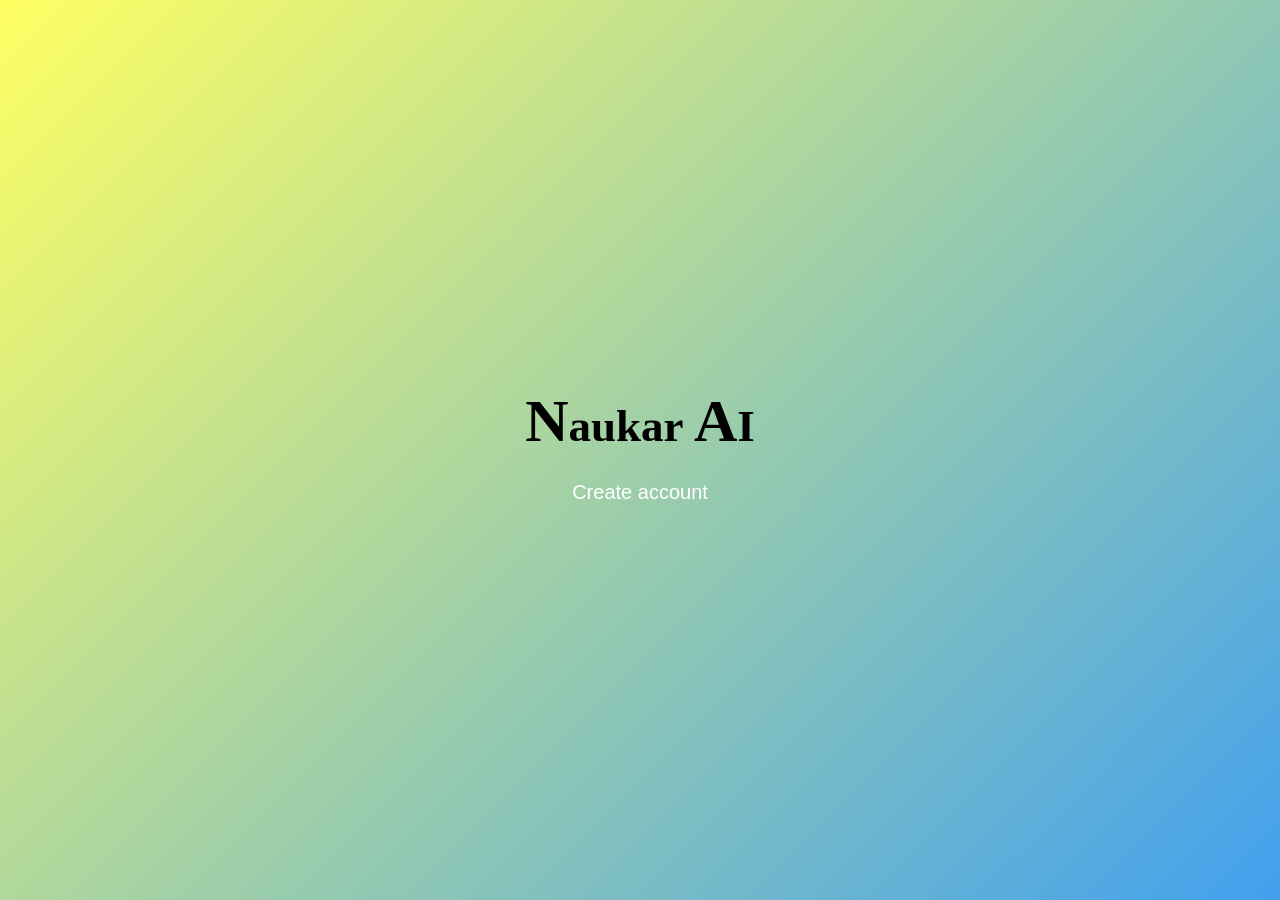
<file: index.html>
<!DOCTYPE html>
<html lang="en">
<head>
    <meta charset="UTF-8">
    <meta name="viewport" content="width=device-width, initial-scale=1.0">
    <title>Naukar Ai assitants</title>
    <link rel="stylesheet" href="/src/css/index.css">
</head>
<body>
    <div id="home" class="hide show">
        <h1><span>N</span>aukar <span>A</span>I</h1>
       <a href="/log in/create acc.html" style="text-decoration: none; color: black;"> <button>Create account</button></a>
    </div>
    <script src="/src/js/index.js"></script>
</body>
</html>
</file>
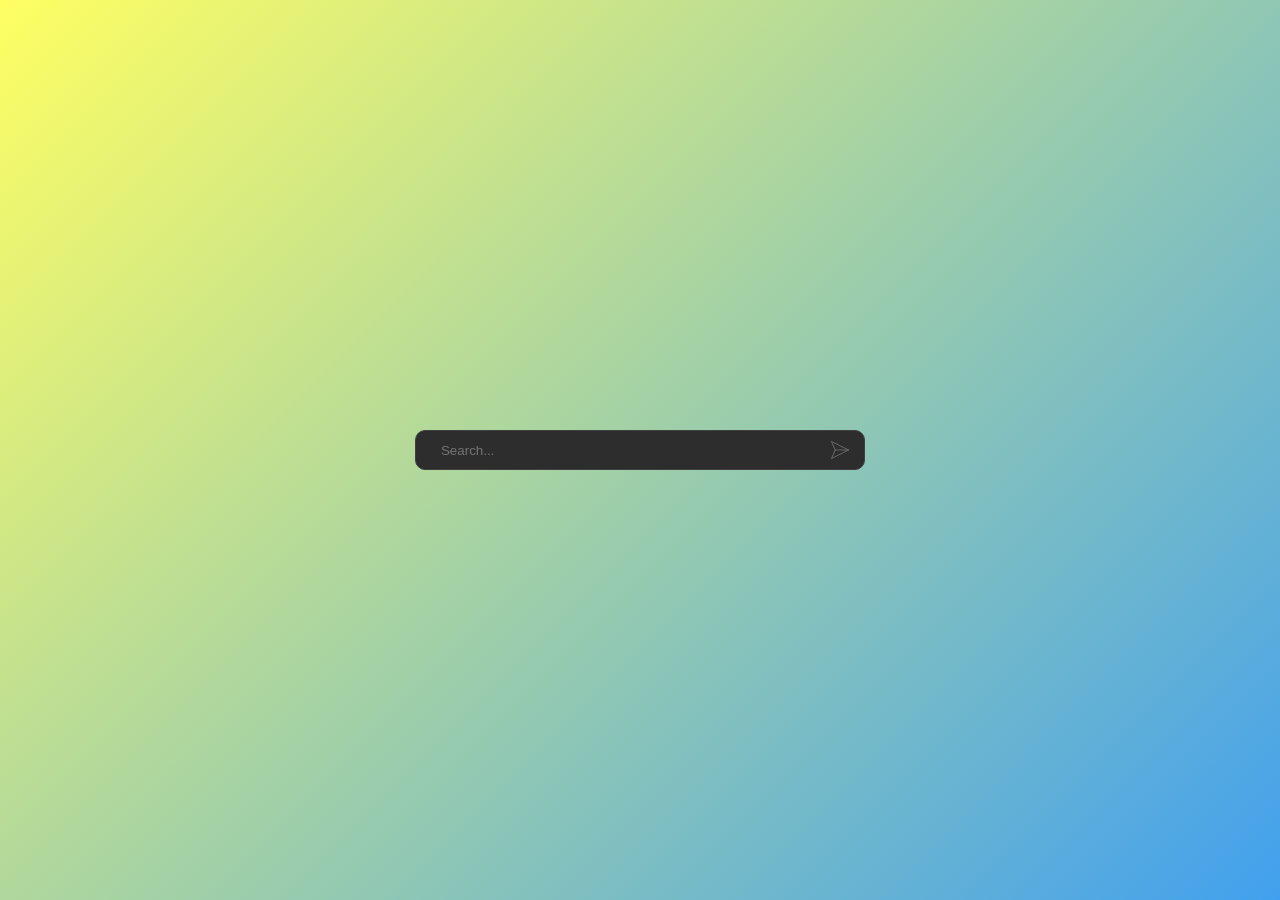
<file: assistant option/text.html>
<!DOCTYPE html>
<html lang="en">
<head>
    <meta charset="UTF-8">
    <meta name="viewport" content="width=device-width, initial-scale=1.0">
    <title>Naukar Text Assistant</title>
    <link rel="stylesheet" href="/src/css/text.css">
</head>
<body>

<div class="search">
    <div class="messageBox">
        <input required="" placeholder="Search..." type="text" id="messageInput"/>
        <button id="sendButton">
            <svg xmlns="http://www.w3.org/2000/svg" fill="none" viewBox="0 0 664 663">
                <path
                    fill="none"
                    d="M646.293 331.888L17.7538 17.6187L155.245 331.888M646.293 331.888L17.753 646.157L155.245 331.888M646.293 331.888L318.735 330.228L155.245 331.888"
                ></path>
                <path
                    stroke-linejoin="round"
                    stroke-linecap="round"
                    stroke-width="33.67"
                    stroke="#6c6c6c"
                    d="M646.293 331.888L17.7538 17.6187L155.245 331.888M646.293 331.888L17.753 646.157L155.245 331.888M646.293 331.888L318.735 330.228L155.245 331.888"
                ></path>
            </svg>
        </button>
    </div>
</div>

<div id="results" style="background: transparent;"></div>

<script src="/src/js/text.js">
    
</script>
</body>
</html>
</file>
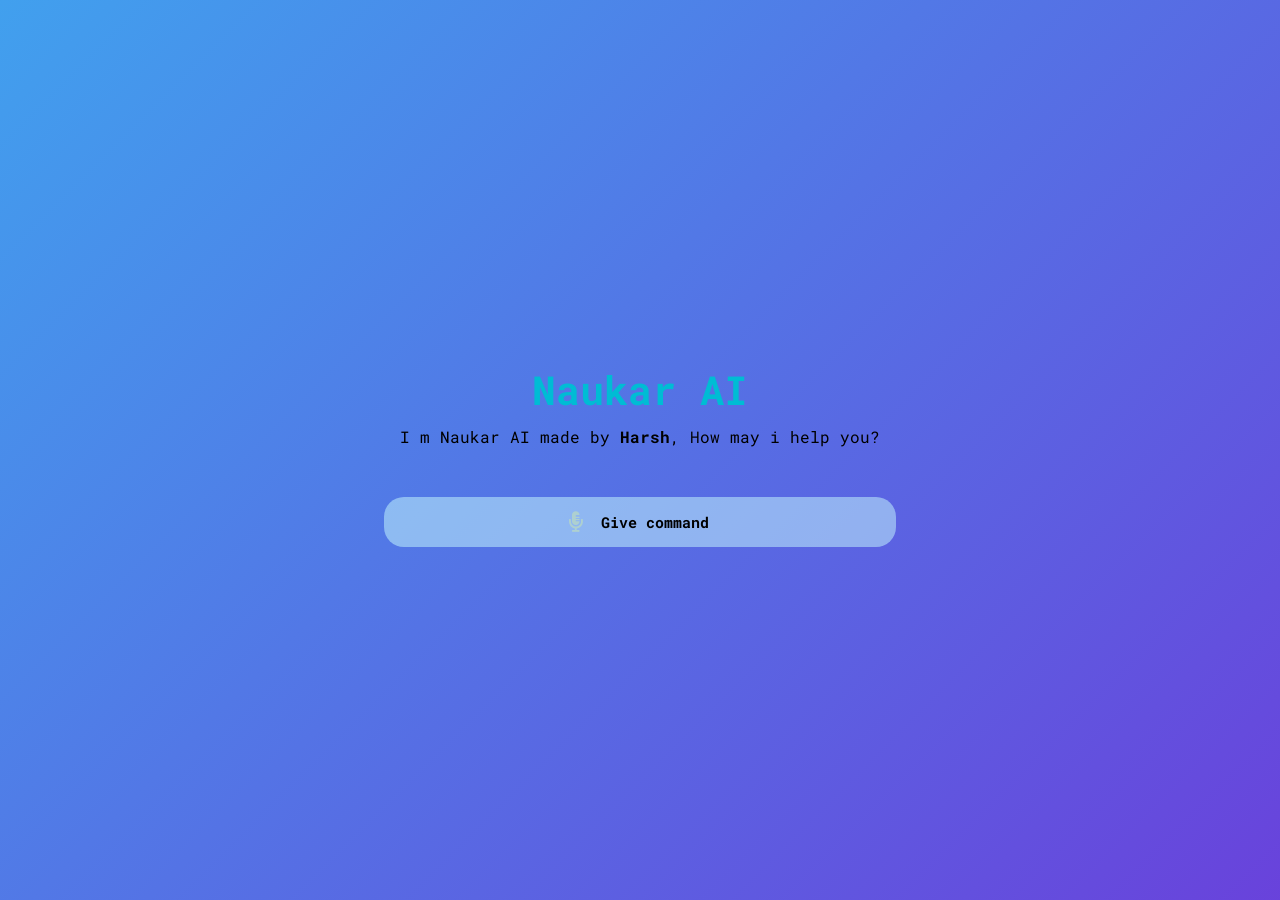
<file: assistant option/voice.html>
<!DOCTYPE html>
<html lang="en">

<head>
    <meta charset="UTF-8">
    <meta http-equiv="X-UA-Compatible" content="IE=edge">
    <meta name="viewport" content="width=device-width, initial-scale=1.0">
    <title>Naukar THE AI Assistant</title>
    <link rel="stylesheet" href="/src/css/voice.css">
    <link rel="stylesheet" href="https://cdnjs.cloudflare.com/ajax/libs/font-awesome/5.15.3/css/all.min.css">
    
</head>

<body>
    <section class="main">
        <div class="image-container">
            <div class="image">
            </div>
            <h1>Naukar AI</h1>
            <p style="color: black;">I m  Naukar AI made by <b>Harsh</b>, How may i help you?</p>
        </div>
        <div class="input">
            <button class="talk"><i class="fas fa-microphone-alt"></i></button>
            <h1 class="content"> Give command</h1>
        </div>
    </section>
    <script src="/src/js/voice.js"></script>
</body>

</html>
</file>
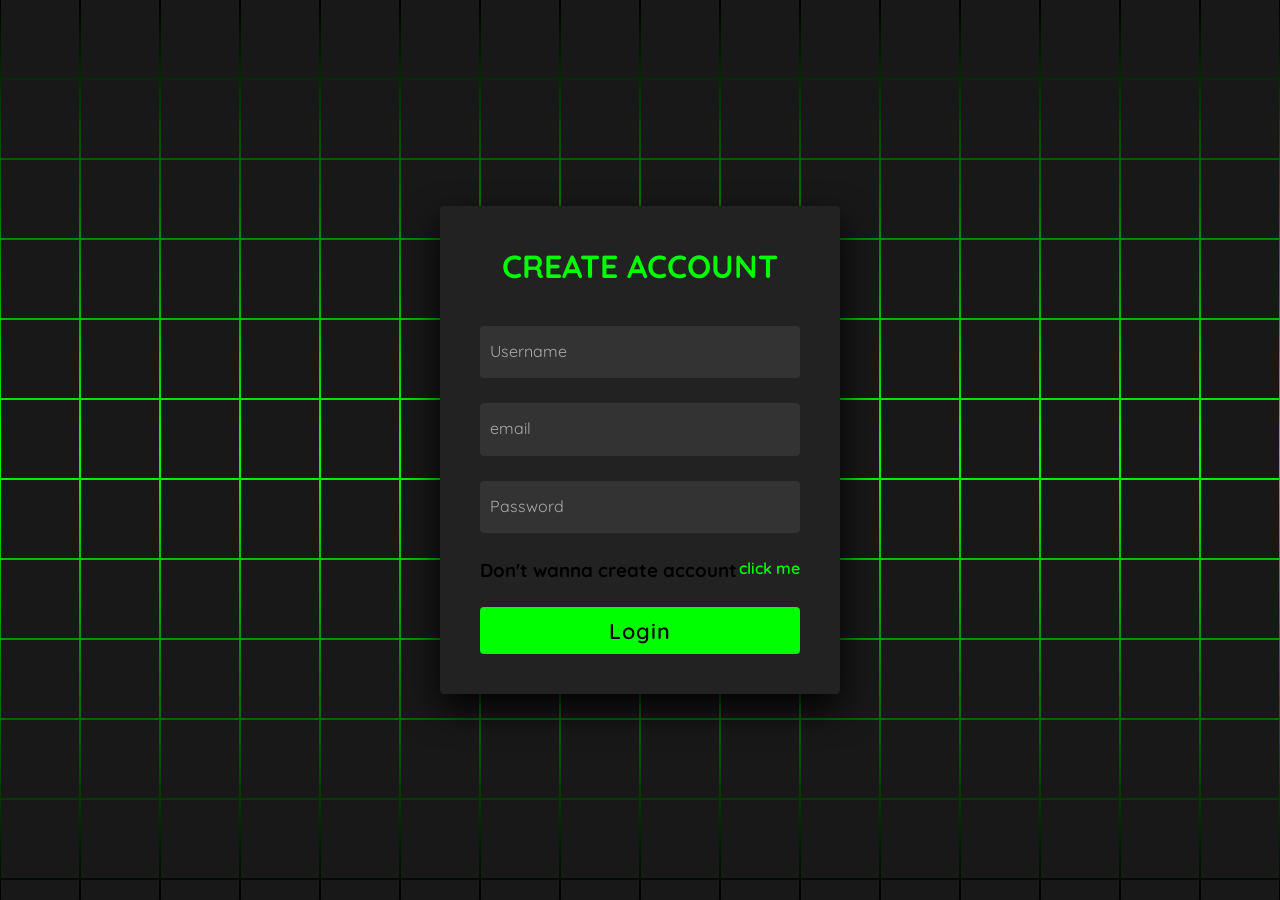
<file: log in/create acc.html>
<!DOCTYPE html>
<html lang="en" >
<head>
  <meta charset="UTF-8">
  <title>Create account</title>
  <link rel="stylesheet" href="/src/css/create.css">

</head>
<body>
<section>

    <span></span>
    <span></span>
    <span></span>
    <span></span>
    <span></span>
    <span></span>
    <span></span>
    <span></span>
    <span></span>
    <span></span>
    <span></span>
    <span></span>
    <span></span>
    <span></span>
    <span></span>
    <span></span>
    <span></span>
    <span></span>
    <span></span>
    <span></span>
    <span></span>
    <span></span>
    <span></span>
    <span></span>
    <span></span>
    <span></span>
    <span></span>
    <span></span>
    <span></span>
    <span></span>
    <span></span>
    <span></span>
    <span></span>
    <span></span>
    <span></span>
    <span></span>
    <span></span>
    <span></span>
    <span></span>
    <span></span>
    <span></span>
    <span></span>
    <span></span>
    <span></span>
    <span></span>
    <span></span>
    <span></span>
    <span></span>
    <span></span>
    <span></span>
    <span></span>
    <span></span>
    <span></span>
    <span></span>
    <span></span>
    <span></span>
    <span></span>
    <span></span>
    <span></span>
    <span></span>
    <span></span>
    <span></span>
    <span></span>
    <span></span>
    <span></span>
    <span></span>
    <span></span>
    <span></span>
    <span></span>
    <span></span>
    <span></span>
    <span></span>
    <span></span>
    <span></span>
    <span></span>
    <span></span>
    <span></span>
    <span></span>
    <span></span>
    <span></span>
    <span></span>
    <span></span>
    <span></span>
    <span></span>
    <span></span>
    <span></span>
    <span></span>
    <span></span>
    <span></span>
    <span></span>
    <span></span>
    <span></span>
    <span></span>
    <span></span>
    <span></span>
    <span></span>
    <span></span>
    <span></span>
    <span></span>
    <span></span>
    <span></span>
    <span></span>
    <span></span>
    <span></span>
    <span></span>
    <span></span>
    <span></span>
    <span></span>
    <span></span>
    <span></span>
    <span></span>
    <span></span>
    <span></span>
    <span></span>
    <span></span>
    <span></span>
    <span></span>
    <span></span>
    <span></span>
    <span></span>
    <span></span>
    <span></span>
    <span></span>
    <span></span>
    <span></span>
    <span></span>
    <span></span>
    <span></span>
    <span></span>
    <span></span>
    <span></span>
    <span></span>
    <span></span>
    <span></span>
    <span></span>
    <span></span>
    <span></span>
    <span></span>
    <span></span>
    <span></span>
    <span></span>
    <span></span>
    <span></span>
    <span></span>
    <span></span>
    <span></span>
    <span></span>
    <span></span>
    <span></span>
    <span></span>
    <span></span>
    <span></span>
    <span></span>
    <span></span>
    <span></span>
    <span></span>
    <span></span>
    <span></span>
    <span></span>
    <span></span>
    <span></span>
    <span></span>
    <span></span>
    <span></span>
    <span></span>
    <span></span>
    <span></span>
    <span></span>
    <span></span>
    <span></span>
    <span></span>
    <span></span>
    <span></span>
    <span></span>
    <span></span>
    <span></span>
    <span></span>
    <span></span>
    <span></span>
    <span></span>
    <span></span>
    <span></span>
    <span></span>
    <span></span>
    <span></span>
    <span></span>
    <span></span>
    <span></span>
    <span></span>
    <span></span>
    <span></span>
    <span></span>
    <span></span>
    <span></span>
    <span></span>
    <span></span>
    <span></span>
    <span></span>
    <span></span>
    <span></span>
    <span></span>
    <span></span>
    <span></span>
    <span></span>
    <span></span>
    <span></span>
    <span></span>
    <span></span>
    <span></span>
    <span></span>
    <span></span>
    <span></span>
    <span></span>
    <span></span>
    <span></span>
    <span></span>
    <span></span>
    <span></span>
    <span></span>
    <span></span>
    <span></span>
    <span></span>
    <span></span>
    <span></span>
    <span></span>
    <span></span>
    <span></span>
    <span></span>
    <span></span>
    <span></span>
    <span></span>
    <span></span>
    <span></span>
    <span></span>
    <span></span>
    <span></span>
    <span></span>
    <span></span>
    <span></span>
    <span></span>
    <span></span>
    <span></span>
    <span></span>
    <span></span>
    <span></span>
    <span></span>
    <span></span>
    <span></span>
    <span></span>
    <span></span>
    <span></span>
    <span></span>
    <span></span>
    <span></span>
    <span></span>
    <span></span>
    <span></span>
    <span></span>
    <span></span>
    <span></span>

    <div class="signin">
      <div class="content">
        <h2>Create account</h2>
        <div class="form" id="form">
          <div class="inputBox">
            <input type="text" id="Username" required>
            <i>Username</i>
          </div>
          <div class="inputBox">
            <input type="email" required id="email">
            <i>email</i>
          </div>
          <div class="inputBox">
            <input type="password" required id="password">
            <i>Password</i>
          </div>
          <div class="links">
            <h3>Don't wanna create account</h3>
            <a href="/home/home.html">click me</a>
          </div>
          <div class="inputBox">
            <a href="home.html"><input type="submit" value="Login"></a>
          </div>
        </div>
      </div>
    </div>
  </section>
<!-- partial -->
  <script>
    


      const form = document.getElementById("form");
      const Username = document.getElementById("Username");
      const email = document.getElementById("email");
      const password = document.getElementById("password");

      form.addEventListener('submit', function(e){
        e.preventDefault();


        const Usernamevalue = Username.value;
        const emailvalue = email.value;
        const passwordvalue = password.value;

        localStorage.setItem('username', Usernamevalue);
        localStorage.setItem('email', emailvalue);
        localStorage.setItem('password', passwordvalue);

        window.localStorage.href = "home.html";
      });

  </script>
</body>
</html>
</file>
<file: src/css/index.css>
*{
    margin: 0;
    padding: 0;
    box-sizing: border-box;
}

body{
    min-height: 100vh;
    position: relative;
    width: 100%;
    display: flex;
    flex-direction: column;
    align-items: center;
    justify-content: center;
    background: linear-gradient(-45deg, #dd8266, #ff70a7, #7623d5, #41a0ee , rgb(255, 255, 98));
    background-size: 400% 400%;
    animation: gradient 15s ease infinite;
  }
  
  @keyframes gradient {
    0% {
      background-position: 0% 50%;
    }
    50% {
      background-position: 100% 50%;
    }
    100% {
      background-position: 0% 50%;
    }
  }

  h1{
    font: bold;
    font-size: 45px;
  }

  #home{
    text-align: center;
  }

  #home button{
     margin-top: 15px;
  }

  button,button::after {
    padding: 10px 50px;
    font-size: 20px;
    border: none;
    border-radius: 5px;
    color: white;
    background-color: transparent;
    position: relative;
  }
  
  button::after {
    --move1: inset(50% 50% 50% 50%);
    --move2: inset(31% 0 40% 0);
    --move3: inset(39% 0 15% 0);
    --move4: inset(45% 0 40% 0);
    --move5: inset(45% 0 6% 0);
    --move6: inset(14% 0 61% 0);
    clip-path: var(--move1);
    content: 'Create account';
    position: absolute;
    top: 0;
    left: 0;
    right: 0;
    bottom: 0;
    display: block;
  }
  
  button:hover::after {
    animation: glitch_4011 1s;
    text-shadow: 10 10px 10px black;
    animation-timing-function: steps(2, end);
    text-shadow: -3px -3px 0px #1df2f0, 3px 3px 0px #E94BE8;
    background-color: transparent;
    border: 3px solid rgb(0, 255, 213);
  }
  
  button:hover {
    text-shadow: -1px -1px 0px #1df2f0, 1px 1px 0px #E94BE8;
  }
  
  button:hover {
    background-color: transparent;
    border: 1px solid rgb(0, 255, 213);
    box-shadow: 0px 10px 10px -10px rgb(0, 255, 213);
  }
  
  @keyframes glitch_4011 {
    0% {
      clip-path: var(--move1);
      transform: translate(0px,-10px);
    }
  
    10% {
      clip-path: var(--move2);
      transform: translate(-10px,10px);
    }
  
    20% {
      clip-path: var(--move3);
      transform: translate(10px,0px);
    }
  
    30% {
      clip-path: var(--move4);
      transform: translate(-10px,10px);
    }
  
    40% {
      clip-path: var(--move5);
      transform: translate(10px,-10px);
    }
  
    50% {
      clip-path: var(--move6);
      transform: translate(-10px,10px);
    }
  
    60% {
      clip-path: var(--move1);
      transform: translate(10px,-10px);
    }
  
    70% {
      clip-path: var(--move3);
      transform: translate(-10px,10px);
    }
  
    80% {
      clip-path: var(--move2);
      transform: translate(10px,-10px);
    }
  
    90% {
      clip-path: var(--move4);
      transform: translate(-10px,10px);
    }
  
    100% {
      clip-path: var(--move1);
      transform: translate(0);
    }
}

.hide{
  display: none;
}

.show{
  display: block;
} 

span{
  font-size: 60px;
}
</file>
<file: src/css/text.css>
*{
    margin: 0;
    padding: 0;
    box-sizing: border-box;
}

body{
    min-height: 100vh;
    position: relative;
    width: 100%;
    display: flex;
    flex-direction: column;
    align-items: center;
    justify-content: center;
    background: linear-gradient(-45deg, #dd8266, #ff70a7, #7623d5, #41a0ee , rgb(255, 255, 98));
    background-size: 400% 400%;
    animation: gradient 15s ease infinite;
  }
  
  @keyframes gradient {
    0% {
      background-position: 0% 50%;
    }
    50% {
      background-position: 100% 50%;
    }
    100% {
      background-position: 0% 50%;
    }
  }


  .messageBox {
    width: fit-content;
    height: 40px;
    display: flex;
    align-items: center;
    justify-content: center;
    background-color: #2d2d2d;
    padding: 0 15px;
    border-radius: 10px;
    border: 1px solid rgb(63, 63, 63);
  }
  .messageBox:focus-within {
    border: 1px solid rgb(110, 110, 110);
  }
  .fileUploadWrapper {
    width: fit-content;
    height: 100%;
    display: flex;
    align-items: center;
    justify-content: center;
    font-family: Arial, Helvetica, sans-serif;
  }
  
  #file {
    display: none;
  }
  .fileUploadWrapper label {
    cursor: pointer;
    width: fit-content;
    height: fit-content;
    display: flex;
    align-items: center;
    justify-content: center;
    position: relative;
  }
  .fileUploadWrapper label svg {
    height: 18px;
  }
  .fileUploadWrapper label svg path {
    transition: all 0.3s;
  }
  .fileUploadWrapper label svg circle {
    transition: all 0.3s;
  }
  .fileUploadWrapper label:hover svg path {
    stroke: #fff;
  }
  .fileUploadWrapper label:hover svg circle {
    stroke: #fff;
    fill: #3c3c3c;
  }
  .fileUploadWrapper label:hover .tooltip {
    display: block;
    opacity: 1;
  }
  .tooltip {
    position: absolute;
    top: -40px;
    display: none;
    opacity: 0;
    color: white;
    font-size: 10px;
    text-wrap: nowrap;
    background-color: #000;
    padding: 6px 10px;
    border: 1px solid #3c3c3c;
    border-radius: 5px;
    box-shadow: 0px 5px 10px rgba(0, 0, 0, 0.596);
    transition: all 0.3s;
  }
  #messageInput {
    width: 400px;
    height: 400px;
    background-color: transparent;
    outline: none;
    border: none;
    padding-left: 10px;
    color: white;
  }
  #messageInput:focus ~ #sendButton svg path,
  #messageInput:valid ~ #sendButton svg path {
    fill: #3c3c3c;
    stroke: white;
  }
  
  #sendButton {
    width: fit-content;
    height: 100%;
    background-color: transparent;
    outline: none;
    border: none;
    display: flex;
    align-items: center;
    justify-content: center;
    cursor: pointer;
    transition: all 0.3s;
  }
  #sendButton svg {
    height: 18px;
    transition: all 0.3s;
  }
  #sendButton svg path {
    transition: all 0.3s;
  }
  #sendButton:hover svg path {
    fill: #3c3c3c;
    stroke: white;
  }
</file>
<file: src/css/voice.css>
@import url("https://fonts.googleapis.com/css2?family=Roboto+Mono:wght@100;200;300;400;500;600;700&display=swap");
* {
    margin: 0;
    padding: 0;
    box-sizing: border-box;
    font-family: "Roboto Mono", monospace;
}

body{
    min-height: 100vh;
    position: relative;
    width: 100%;
    display: flex;
    flex-direction: column;
    align-items: center;
    justify-content: center;
    background: linear-gradient(-45deg, #dd8266, #ff70a7, #7623d5, #41a0ee);
    background-size: 400% 400%;
    animation: gradient 15s ease infinite;
  }
  
  @keyframes gradient {
    0% {
      background-position: 0% 50%;
    }
    50% {
      background-position: 100% 50%;
    }
    100% {
      background-position: 0% 50%;
    }
  }

.main .image-container {
    padding: 10px;
}

.main .image-container .image {
    width: 100%;
    display: flex;
    align-items: center;
    justify-content: center;
}

.main .image-container .image img {
    width: 350px;
    align-items: center;
}

.main .image-container h1 {
    color: #00bcd4;
    text-align: center;
    margin-bottom: 10px;
    font-size: 40px;
}

.main .image-container p {
    color: #324042;
    text-align: center;
    margin-bottom: 40px;
}

.main .input {
    display: flex;
    justify-content: center;
    align-items: center;
    width: 40vw;
    height: 50px;
    border-radius: 20px;
    background: rgb(202 253 255 / 50%);
    cursor: pointer;
}

.main .input .talk {
    background: transparent;
    outline: none;
    border: none;
    width: 50px;
    height: 50px;
    display: flex;
    justify-content: center;
    align-items: center;
    font-size: 15px;
    cursor: pointer;
}

.main .input .talk i {
    font-size: 20px;
    color: #aed0d0;
}

.main .input .content {
    color: #000000;
    font-size: 15px;
    margin-right: 20px;
}
</file>
<file: src/css/create.css>
/* Font import and global reset */
@import url('https://fonts.googleapis.com/css2?family=Quicksand:wght@300;400;500;600;700&display=swap');

/* Global reset */
* {
    margin: 0;
    padding: 0;
    box-sizing: border-box;
    font-family: 'Quicksand', sans-serif;
}

/* Body styling */
body {
    display: flex;
    justify-content: center;
    align-items: center;
    min-height: 100vh;
    background: #000;
}

/* Section styles */
section {
    position: absolute;
    width: 100vw;
    height: 100vh;
    display: flex;
    justify-content: center;
    align-items: center;
    gap: 2px;
    flex-wrap: wrap;
    overflow: hidden;
}

/* Animated gradient effect */
section::before {
    content: '';
    position: absolute;
    width: 100%;
    height: 100%;
    background: linear-gradient(#000, #0f0, #000);
    animation: animate 5s linear infinite;
}

/* Animation keyframes */
@keyframes animate {
    0% {
        transform: translateY(-100%);
    }
    100% {
        transform: translateY(100%);
    }
}

/* Styling for individual spans */
section span {
    position: relative;
    display: block;
    width: calc(6.25vw - 2px);
    height: calc(6.25vw - 2px);
    background: #181818;
    z-index: 2;
    transition: 1.5s;
}

section span:hover {
    background: #0f0;
    transition: 0s;
}

/* Sign-in form styles */
.signin {
    position: absolute;
    width: 400px;
    background: #222;
    z-index: 1000;
    display: flex;
    justify-content: center;
    align-items: center;
    padding: 40px;
    border-radius: 4px;
    box-shadow: 0 15px 35px rgba(0, 0, 0, 0.9);
}

.signin .content {
    position: relative;
    width: 100%;
    display: flex;
    justify-content: center;
    align-items: center;
    flex-direction: column;
    gap: 40px;
}

.signin .content h2 {
    font-size: 2em;
    color: #0f0;
    text-transform: uppercase;
}

.signin .content .form {
    width: 100%;
    display: flex;
    flex-direction: column;
    gap: 25px;
}

.signin .content .form .inputBox {
    position: relative;
    width: 100%;
}

.signin .content .form .inputBox input {
    position: relative;
    width: 100%;
    background: #333;
    border: none;
    outline: none;
    padding: 25px 10px 7.5px;
    border-radius: 4px;
    color: #fff;
    font-weight: 500;
    font-size: 1em;
}

.signin .content .form .inputBox i {
    position: absolute;
    left: 0;
    padding: 15px 10px;
    font-style: normal;
    color: #aaa;
    transition: 0.5s;
    pointer-events: none;
}

.signin .content .form .inputBox input:focus ~ i,
.signin .content .form .inputBox input:valid ~ i {
    transform: translateY(-7.5px);
    font-size: 0.8em;
    color: #fff;
}

.signin .content .form .links {
    position: relative;
    width: 100%;
    display: flex;
    justify-content: space-between;
}

.signin .content .form .links a {
    color: #fff;
    text-decoration: none;
}

.signin .content .form .links a:nth-child(2) {
    color: #0f0;
    font-weight: 600;
}

.signin .content .form .inputBox input[type="submit"] {
    padding: 10px;
    background: #0f0;
    color: #000;
    font-weight: 600;
    font-size: 1.35em;
    letter-spacing: 0.05em;
    cursor: pointer;
}

input[type="submit"]:active {
    opacity: 0.6;
}

/* Media queries for responsive design */
@media (max-width: 900px) {
    section span {
        width: calc(10vw - 2px);
        height: calc(10vw - 2px);
    }
}

@media (max-width: 600px) {
    section span {
        width: calc(20vw - 2px);
        height: calc(20vw - 2px);
    }
}
</file>
